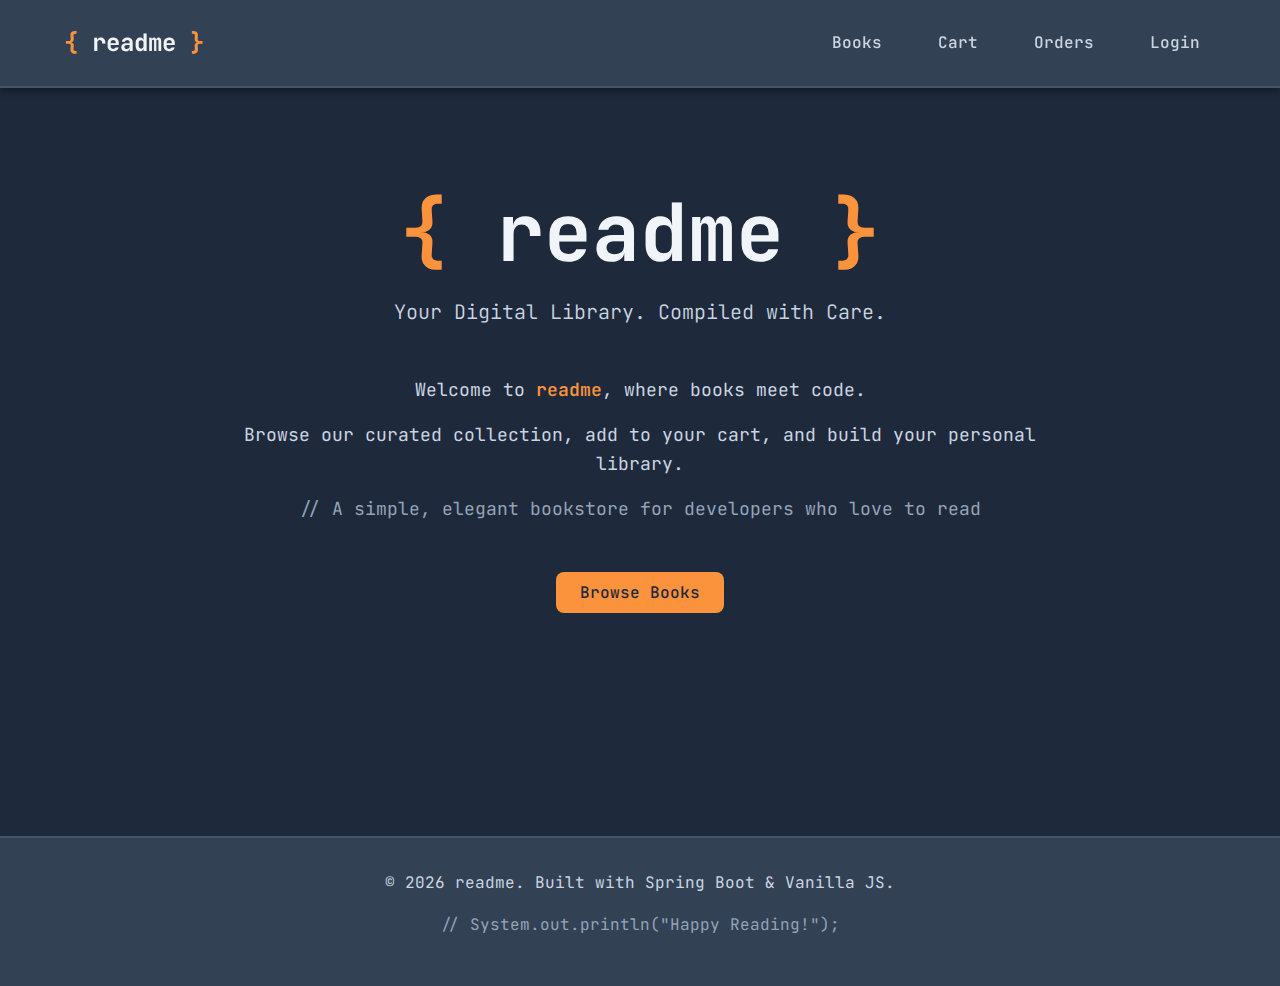
<file: src/main/resources/static/index.html>
<!DOCTYPE html>
<html lang="en">
<head>
    <meta charset="UTF-8">
    <meta name="viewport" content="width=device-width, initial-scale=1.0">
    <title>readme - Online Bookstore</title>
    <link rel="stylesheet" href="css/styles.css">
    <script defer src="js/show-notification.js"></script>
    <script src="js/load.js"></script>
    <script src="js/auth.js"></script>
</head>
<body>
    <header class="header">
        <nav class="nav container">
            <div class="nav-brand">
                <span>{</span> readme <span>}</span>
            </div>
            <ul class="nav-links">
                <li><a href="books.html">Books</a></li>
                <li><a href="cart.html">Cart</a></li>
                <li><a href="orders.html">Orders</a></li>
                <li><a href="login.html" id="auth-link">Login</a></li>
            </ul>
        </nav>
    </header>

    <main class="main">
        <div class="container">
            <div class="hero">
                <h1 class="hero-title">
                    <span class="accent">{</span> readme <span class="accent">}</span>
                </h1>
                <p class="hero-subtitle">Your Digital Library. Compiled with Care.</p>

                <div class="hero-description">
                    <p>Welcome to <strong>readme</strong>, where books meet code.</p>
                    <p>Browse our curated collection, add to your cart, and build your personal library.</p>
                    <p class="text-muted">// A simple, elegant bookstore for developers who love to read</p>
                </div>

                <div class="hero-actions">
                    <a href="books.html" class="btn btn-primary">Browse Books</a>
                </div>
            </div>

        </div>
    </main>

    <footer class="footer">
        <div class="container">
            <p>&copy; 2026 readme. Built with Spring Boot & Vanilla JS.</p>
            <p class="text-muted">// System.out.println("Happy Reading!");</p>
        </div>
    </footer>
</body>
</html>
</file>
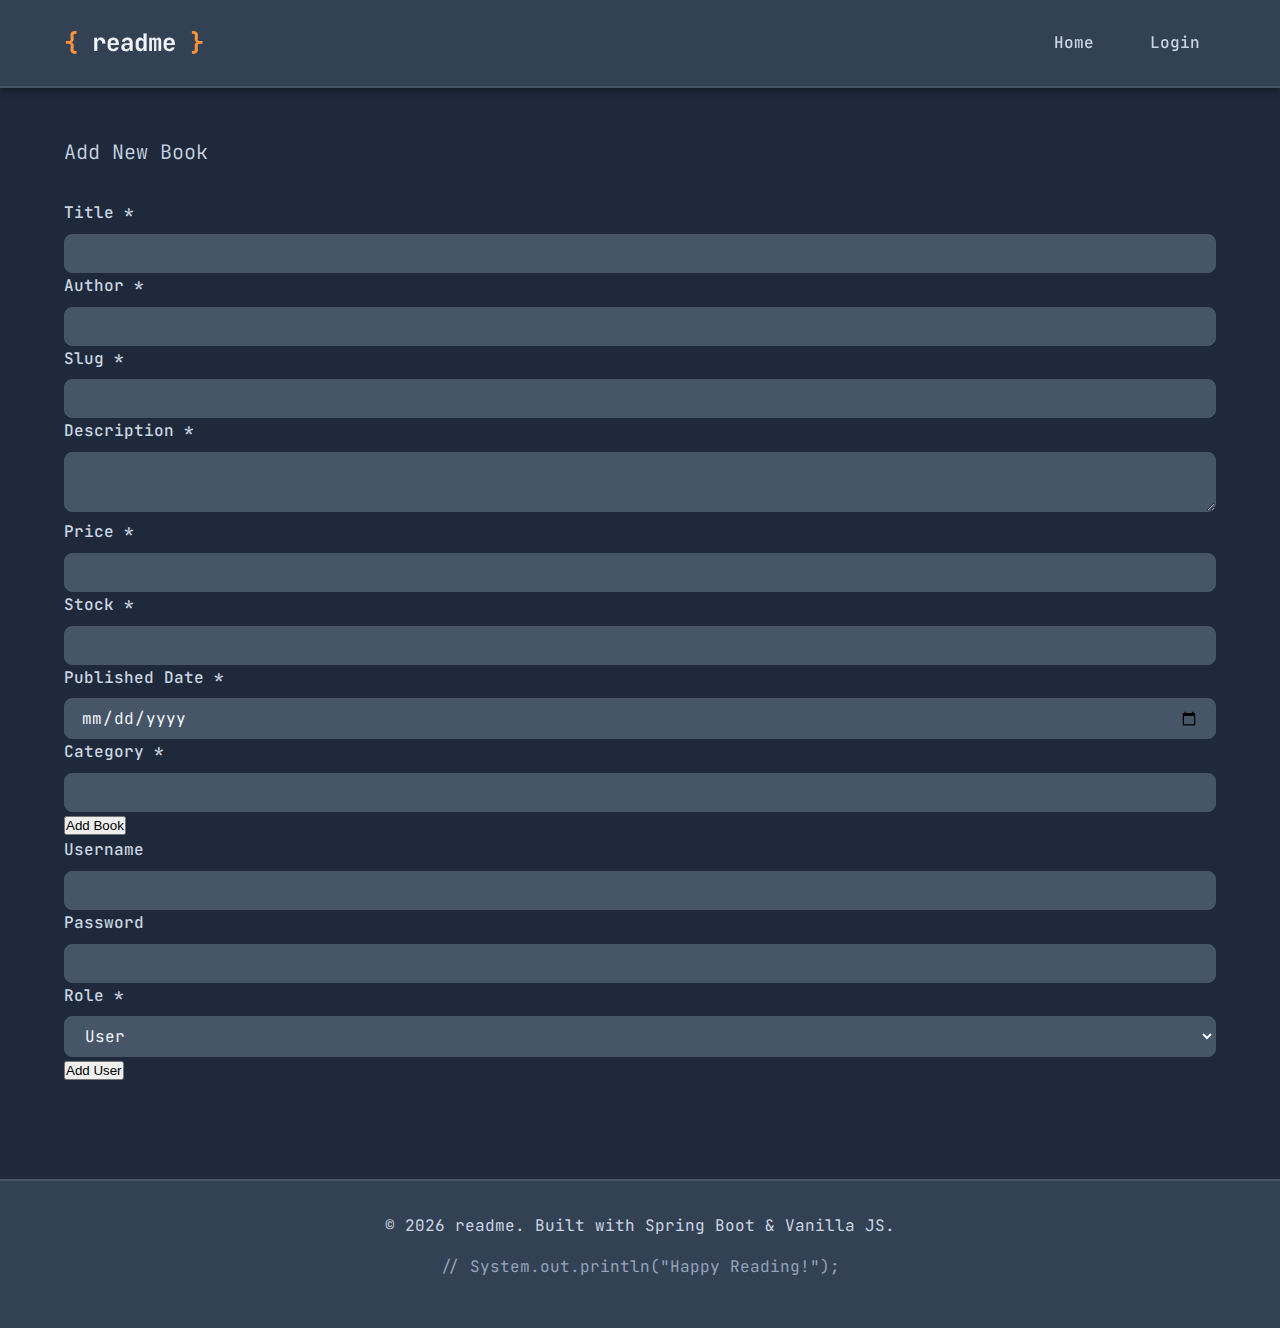
<file: src/main/resources/static/admin-page.html>
<!DOCTYPE html>
<html lang="en">
<head>
    <meta charset="UTF-8">
    <meta name="viewport" content="width=device-width, initial-scale=1.0">
    <title>readme - Online Bookstore</title>
    <link rel="stylesheet" href="css/styles.css">
    <script defer src="js/show-notification.js"></script>
    <script defer src="js/config.js"></script>
    <script defer src="js/admin.js"></script>
    <script src="js/load.js"></script>
    <script src="js/auth.js"></script>
</head>
<body>
<header class="header">
    <nav class="nav container">
        <div class="nav-brand">
            <span>{</span> readme <span>}</span>
        </div>
        <ul class="nav-links">
            <li><a href="index.html">Home</a></li>
            <li><a href="login.html" id="auth-link">Login</a></li>
        </ul>
    </nav>
</header>

<main class="main">
    <div class="container">
        <p class="hero-subtitle">Add New Book</p>

        <div class="admin-forms">
            <form class="add-new-book-form" >
                <div class="field">
                    <label for="title" class="form-label">Title *</label>
                    <input class="form-input" type="text" id="title" name="title" required>
                </div>

                <div class="field">
                    <label for="author" class="form-label">Author *</label>
                    <input class="form-input" type="text" id="author" name="author" required>
                </div>

                <div class="field">
                    <label for="slug" class="form-label">Slug *</label>
                    <input class="form-input" type="text" id="slug" name="author" required>
                </div>

                <div class="field">
                    <label for="description" class="form-label">Description *</label>
                    <textarea class="form-input" id="description" name="description" required cols="3"></textarea>
                </div>

                <div class="grouped-fields">
                    <div class="field">
                        <label for="price" class="form-label">Price *</label>
                        <input class="form-input" step=".01" id="price" name="price" required min="0" type="number"/>
                    </div>

                    <div class="field">
                        <label for="stock" class="form-label">Stock *</label>
                        <input class="form-input" id="stock" name="stock" required min="1" type="number"/>
                    </div>
                    <div class="field">
                        <label for="publishedDate" class="form-label">Published Date *</label>
                        <input class="form-input" id="publishedDate" type="date" name="publishedAt" required />
                    </div>

                </div>

                <div class="field">
                    <label for="category" class="form-label">Category *</label>
                    <input class="form-input" id="category" type="text" name="category" required />
                </div>
                <button type="submit" class="btn-submit">Add Book</button>
            </form>

            <form class="add-new-user-form" >
                <div class="field">
                    <label for="username" class="form-label">Username</label>
                    <input class="form-input" type="text" id="username" name="title" required>
                </div>

                <div class="field">
                    <label for="password" class="form-label">Password</label>
                    <input class="form-input" type="text" id="password" name="password" required>
                </div>

                <div class="field">
                    <label for="role" class="form-label">Role *</label>
                    <select class="form-input" id="role" name="role" required>
                        <option value="USER">User</option>
                        <option value="ADMIN">Admin</option>
                    </select>
                </div>

                <button type="submit" class="btn-submit">Add User</button>
            </form>
        </div>


    </div>
</main>

<footer class="footer">
    <div class="container">
        <p>&copy; 2026 readme. Built with Spring Boot & Vanilla JS.</p>
        <p class="text-muted">// System.out.println("Happy Reading!");</p>
    </div>
</footer>
</body>
</html>
</file>
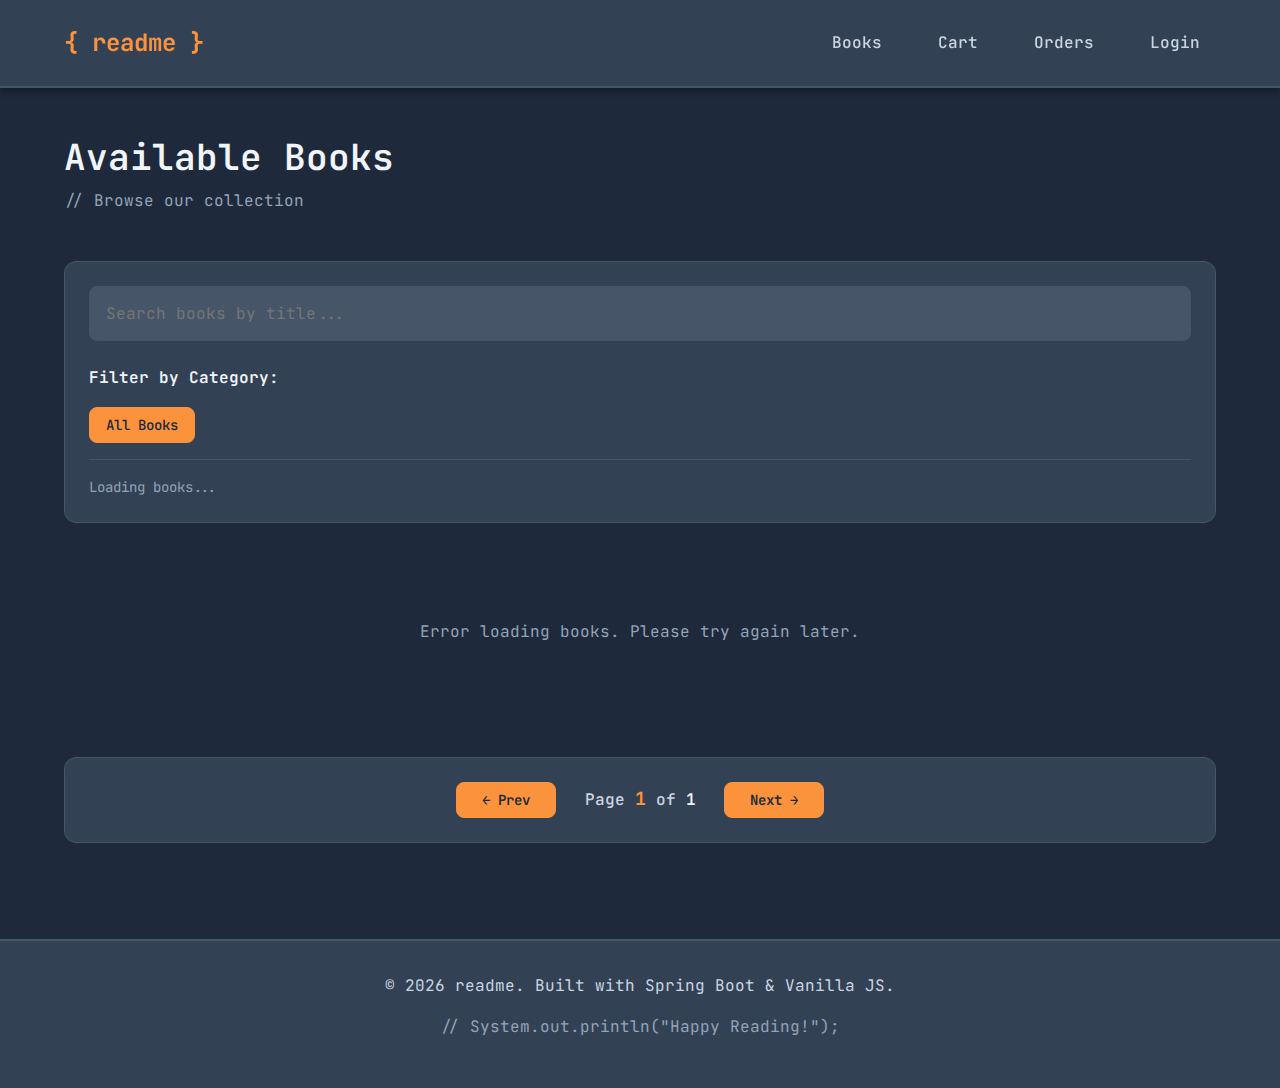
<file: src/main/resources/static/books.html>
<!DOCTYPE html>
<html lang="en">
<head>
    <meta charset="UTF-8">
    <meta name="viewport" content="width=device-width, initial-scale=1.0">
    <title>Books - readme</title>
    <link rel="stylesheet" href="css/styles.css">
    <script defer src="js/config.js"></script>
    <script defer src="js/books.js"></script>
    <script defer src="js/show-notification.js"></script>
    <script src="js/auth.js"></script>
    <script src="js/cart-api.js"></script>
    <script src="js/load.js"></script>
</head>
<body>
    <header class="header">
        <nav class="nav container">
            <div class="nav-brand">
                <a href="index.html"><span>{</span> readme <span>}</span></a>
            </div>
            <ul class="nav-links">
                <li><a href="books.html">Books</a></li>
                <li><a href="cart.html">Cart</a></li>
                <li><a href="orders.html">Orders</a></li>
                <li><a href="login.html" id="auth-link">Login</a></li>
            </ul>
        </nav>
    </header>

    <main class="main">
        <div class="container">
            <div class="page-header">
                <h1>Available Books</h1>
                <p class="text-muted">// Browse our collection</p>
            </div>

            <div class="search-filter-section">
                <!-- Search Bar -->
                <div class="search-bar">
                    <input
                            type="text"
                            id="search-input"
                            class="form-input"
                            placeholder="Search books by title..."
                    />
                </div>

                <div class="filter-section">
                    <label class="form-label">Filter by Category:</label>
                    <div id="category-filters-container" class="category-filters-container">
                        <button class="filter-btn active" data-category="all">
                            All Books
                        </button>
                        <div id="category-filters" class="category-filters"></div>
                    </div>
                </div>

                <div class="results-info">
                    <p class="text-muted" id="results-count">Loading books...</p>
                </div>
            </div>

            <div id="loading" class="loading">
                <p>Loading books...</p>
            </div>

            <div id="books-grid" class="grid grid-4"></div>

            <div class="pagination-controls">
                <button class="btn-pagination" id="prev-btn" onclick="handlePreviousPage()">
                    ← Prev
                </button>
                <span class="pagination-info">
                    Page <span id="current-page">1</span> of <span id="total-pages">1</span>
                </span>
                <button class="btn-pagination" id="next-btn">
                    Next →
                </button>
            </div>

            <div id="empty-state" class="empty-state" style="display: none;">
                <p class="text-muted">No books available at the moment.</p>
            </div>
        </div>
    </main>

    <footer class="footer">
        <div class="container">
            <p>&copy; 2026 readme. Built with Spring Boot & Vanilla JS.</p>
            <p class="text-muted">// System.out.println("Happy Reading!");</p>
        </div>
    </footer>

</body>
</html>
</file>
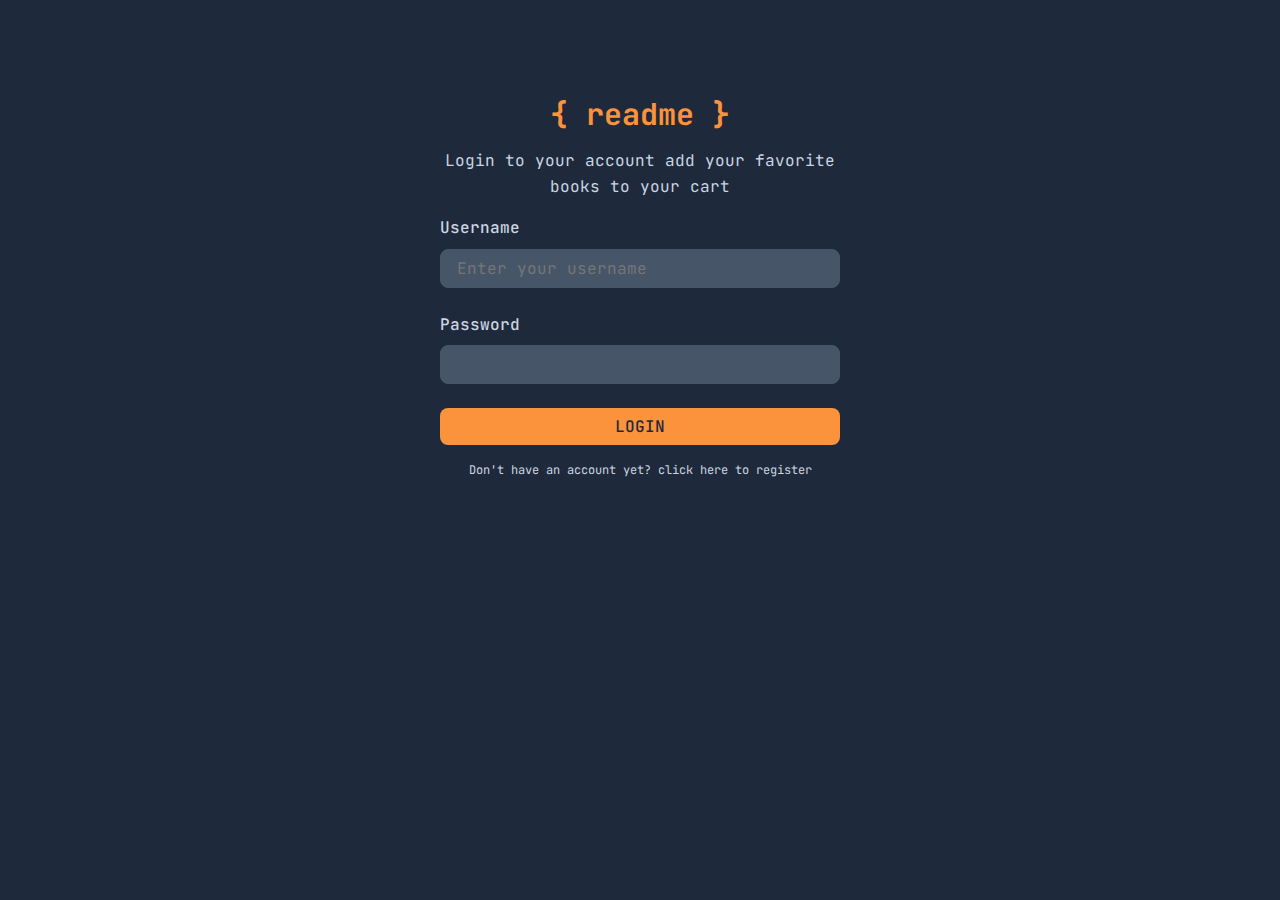
<file: src/main/resources/static/login.html>
<!DOCTYPE html>
<html lang="en">
<head>
    <meta charset="UTF-8">
    <meta name="viewport" content="width=device-width, initial-scale=1.0">
    <title>readme - Online Bookstore</title>
    <link rel="stylesheet" href="css/styles.css">
    <script defer src="js/show-notification.js"></script>
    <script defer src="js/login.js"></script>
</head>
<body>

    <main class="main">
        <div class="container">
            <form id="login-form" class="login-form-container" >

                <h1 class="login-form-header">
                    <a href="index.html">
                        <span class="accent">{</span> readme <span class="accent">}</span>
                    </a>
                </h1>

                <p class="login-form-subtitle">Login to your account add your favorite books to your cart</p>

                <div class="form-group">
                    <label class="form-label" for="username">Username</label>
                    <input class="form-input" name="username" type="text" id="username" placeholder="Enter your username" max="255" required/>
                </div>

                <div class="form-group">
                    <label class="form-label" for="password">Password</label>
                    <input class="form-input" name="password" type="password" id="password" required/>
                </div>

                <div class="text-center error hidden" id="error-text"></div>

                <input class="btn-login" type="submit" value="LOGIN" />

                <a class="register-link" href="register.html">Don't have an account yet? click here to register</a>
            </form>
        </div>
    </main>

</body>
</html>
</file>
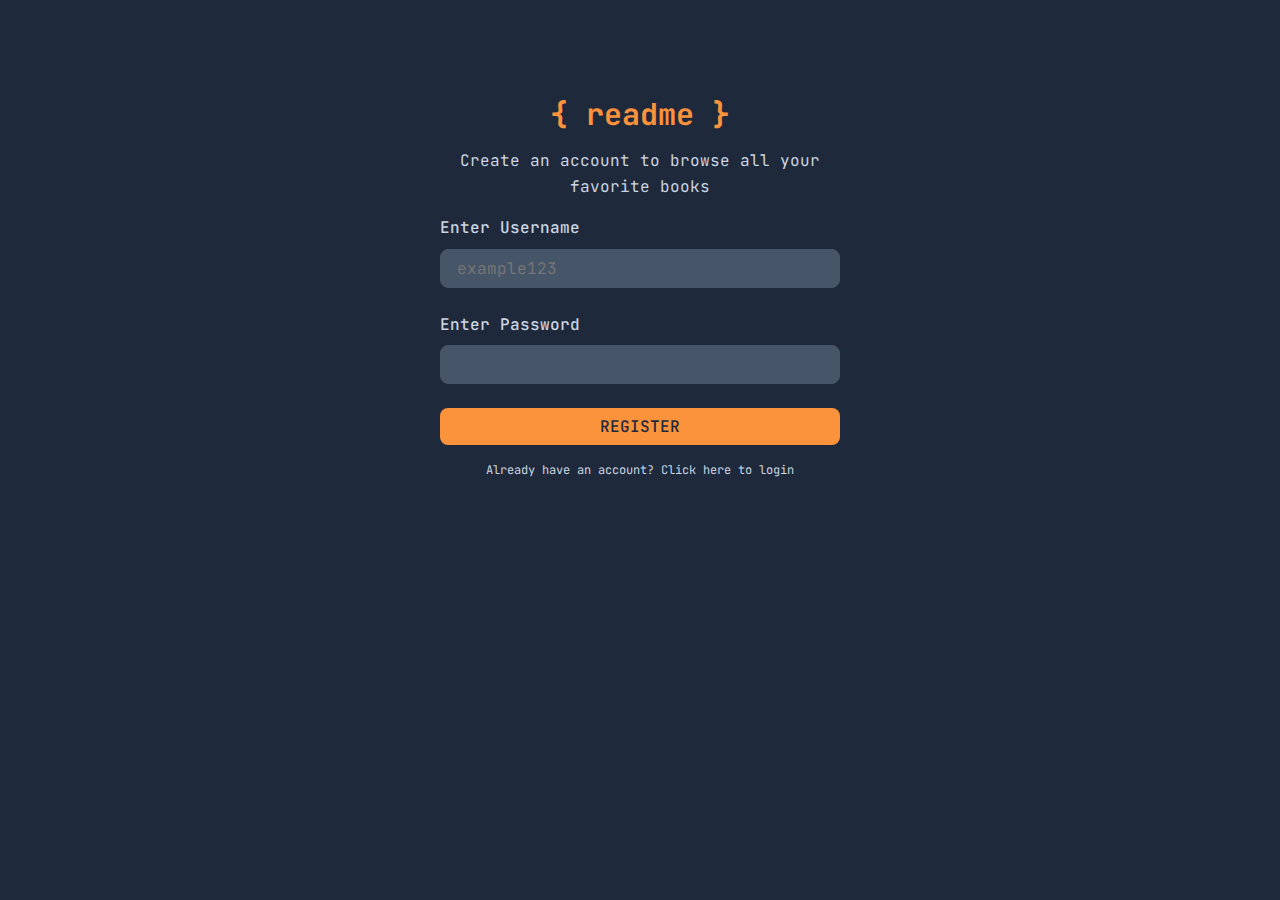
<file: src/main/resources/static/register.html>
<!DOCTYPE html>
<html lang="en">
<head>
    <meta charset="UTF-8">
    <meta name="viewport" content="width=device-width, initial-scale=1.0">
    <title>readme - Online Bookstore</title>
    <link rel="stylesheet" href="css/styles.css">
    <script defer src="js/register.js" type="module"></script>
    <script defer src="js/show-notification.js"></script>
</head>
<body>

<main class="main">
    <div class="container">
        <form id="register-form" class="login-form-container" >

            <h1 class="login-form-header">
                <a href="index.html">
                    <span class="accent">{</span> readme <span class="accent">}</span>
                </a>
            </h1>

            <p class="login-form-subtitle">Create an account to browse all your favorite books</p>

            <div class="form-group">
                <label class="form-label" for="username">Enter Username</label>
                <input class="form-input" type="text" id="username" name="username" placeholder="example123" max="255" required/>
            </div>

            <div class="form-group">
                <label class="form-label" for="password">Enter Password</label>
                <input class="form-input" type="password" id="password" name="password" required/>
            </div>

            <div class="text-center error hidden" id="error-text"></div>

            <input class="btn-login" type="submit" value="REGISTER" />

            <a class="register-link" href="login.html">Already have an account? Click here to login</a>
        </form>
    </div>
</main>

</body>
</html>
</file>
<file: src/main/resources/static/css/styles.css>
/* JetBrains Mono font from Google Fonts */
@import url('https://fonts.googleapis.com/css2?family=JetBrains+Mono:wght@300;400;500;600;700&display=swap');

:root {
    /* colors */

    /* TODO: replace with hsl */
    --bg-primary: #1e293b;
    --bg-secondary: #334155;
    --bg-tertiary: #475569;
    --bg-error: #f44336;

    --text-primary: #f1f5f9;
    --text-secondary: #cbd5e1;
    --text-muted: #94a3b8;

    --accent-orange: #fb923c;
    --accent-orange-hover: #f97316;
    --accent-orange-light: #fed7aa;

    --border-color: #475569;
    --shadow: rgba(0, 0, 0, 0.3);

    /* spacing */
    --spacing-xs: 0.25rem;
    --spacing-sm: 0.5rem;
    --spacing-md: 1rem;
    --spacing-lg: 1.5rem;
    --spacing-xl: 2rem;
    --spacing-2xl: 3rem;

    /* border radius */
    --radius-sm: 0.25rem;
    --radius-md: 0.5rem;
    --radius-lg: 0.75rem;

    /* font sizes */
    --text-xs: 0.75rem;
    --text-sm: 0.875rem;
    --text-base: 1rem;
    --text-lg: 1.125rem;
    --text-xl: 1.25rem;
    --text-2xl: 1.5rem;
    --text-3xl: 1.875rem;
    --text-4xl: 2.25rem;
}

/* reset code & base styles */
* {
    margin: 0;
    padding: 0;
    box-sizing: border-box;
}

body {
    font-family: 'JetBrains Mono', monospace;
    background-color: var(--bg-primary);
    color: var(--text-primary);
    line-height: 1.6;
    font-size: var(--text-base);
    min-height: 100vh;
}

/* typography */
h1, h2, h3, h4, h5, h6 {
    font-weight: 600;
    line-height: 1.2;
    margin-bottom: var(--spacing-md);
}

h1 { font-size: var(--text-4xl); }
h2 { font-size: var(--text-3xl); }
h3 { font-size: var(--text-2xl); }
h4 { font-size: var(--text-xl); }
h5 { font-size: var(--text-lg); }
h6 { font-size: var(--text-base); }

p {
    margin-bottom: var(--spacing-md);
    color: var(--text-secondary);
}

a {
    color: var(--accent-orange);
    text-decoration: none;
    transition: color 0.2s ease;
}

a:hover {
    color: var(--accent-orange-hover);
}

.container {
    max-width: 1200px;
    margin: 0 auto;
    padding: 0 var(--spacing-lg);
}

.header {
    background-color: var(--bg-secondary);
    border-bottom: 2px solid var(--border-color);
    padding: var(--spacing-lg) 0;
    position: sticky;
    top: 0;
    z-index: 100;
    box-shadow: 0 4px 6px var(--shadow);
}

.nav {
    display: flex;
    justify-content: space-between;
    align-items: center;
}

.nav-brand {
    font-size: var(--text-2xl);
    font-weight: 700;
    color: var(--text-primary);
}

.nav-brand span {
    color: var(--accent-orange);
}

.nav-links {
    display: flex;
    gap: var(--spacing-lg);
    list-style: none;
}

.nav-links a {
    color: var(--text-secondary);
    font-weight: 500;
    padding: var(--spacing-sm) var(--spacing-md);
    border-radius: var(--radius-md);
    transition: all 0.2s ease;
}

.nav-links a:hover {
    background-color: var(--bg-tertiary);
    color: var(--accent-orange);
}

/* styling for buttons */
.btn {
    font-family: 'JetBrains Mono', monospace;
    padding: var(--spacing-sm) var(--spacing-lg);
    border: none;
    border-radius: var(--radius-md);
    font-size: var(--text-base);
    font-weight: 500;
    cursor: pointer;
    transition: all 0.2s ease;
    display: inline-block;
}

.btn-primary {
    background-color: var(--accent-orange);
    color: var(--bg-primary);
}

.btn-login {
    font-family: 'JetBrains Mono', monospace;
    padding: var(--spacing-sm) var(--spacing-lg);
    border: none;
    border-radius: var(--radius-md);
    font-size: var(--text-base);
    font-weight: 500;
    cursor: pointer;
    transition: all 0.2s ease;
    display: inline-block;
    background-color: var(--accent-orange);
    color: var(--bg-primary);
}

.btn-primary:hover {
    background-color: var(--accent-orange-hover);
    transform: translateY(-2px);
    box-shadow: 0 4px 12px rgba(251, 146, 60, 0.4);
}

.btn-secondary {
    background-color: var(--bg-secondary);
    color: var(--text-primary);
    border: 1px solid var(--border-color);
}

.btn-secondary:hover {
    background-color: var(--bg-tertiary);
    border-color: var(--accent-orange);
}

/* styling for cards */
.card {
    background-color: var(--bg-secondary);
    border: 1px solid var(--border-color);
    border-radius: var(--radius-lg);
    padding: var(--spacing-lg);
    box-shadow: 0 4px 6px var(--shadow);
    transition: transform 0.2s ease, box-shadow 0.2s ease;
}

.card:hover {
    transform: translateY(-4px);
    box-shadow: 0 8px 16px var(--shadow);
}

.card-title {
    color: var(--text-primary);
    margin-bottom: var(--spacing-sm);
}

.card-text {
    color: var(--text-secondary);
    font-size: var(--text-sm);
}

/* form elements */
.form-group {
    margin-bottom: var(--spacing-lg);
}

.form-label {
    display: block;
    margin-bottom: var(--spacing-sm);
    color: var(--text-secondary);
    font-weight: 500;
}

.form-input {
    font-family: 'JetBrains Mono', monospace;
    width: 100%;
    padding: var(--spacing-sm) var(--spacing-md);
    background-color: var(--bg-tertiary);
    border: 1px solid var(--border-color);
    border-radius: var(--radius-md);
    color: var(--text-primary);
    font-size: var(--text-base);
    transition: border-color 0.2s ease, box-shadow 0.2s ease;
}

.form-input:focus {
    outline: none;
    border-color: var(--accent-orange);
    box-shadow: 0 0 0 3px rgba(251, 146, 60, 0.1);
}

.grid {
    display: grid;
    gap: var(--spacing-lg);
}

.grid-2 { grid-template-columns: repeat(2, 1fr); }
.grid-3 { grid-template-columns: repeat(3, 1fr); }
.grid-4 { grid-template-columns: repeat(4, 1fr); }

.hero {
    text-align: center;
    padding: var(--spacing-2xl) 0;
    max-width: 800px;
    margin: 0 auto;
}

.hero-title {
    font-size: clamp(2.5rem, 8vw, 5rem);
    font-weight: 700;
    margin-bottom: var(--spacing-md);
    color: var(--text-primary);
}

.accent {
    color: var(--accent-orange);
}

.hero-subtitle {
    font-size: var(--text-xl);
    color: var(--text-secondary);
    margin-bottom: var(--spacing-xl);
    font-weight: 300;
}

.hero-description {
    margin: var(--spacing-2xl) 0;
}

.hero-description p {
    font-size: var(--text-lg);
    margin-bottom: var(--spacing-md);
}

.hero-description strong {
    color: var(--accent-orange);
    font-weight: 600;
}

.hero-actions {
    display: flex;
    gap: var(--spacing-md);
    justify-content: center;
    margin-top: var(--spacing-xl);
}

.login-form-container {
    display: flex;
    flex-direction: column;
    justify-content: center;
    padding: var(--spacing-2xl) 0;
    max-width: 400px;
    margin: 0 auto;
}

.login-form-header {
    text-align: center;
    font-weight: 700;
    font-size: var(--text-3xl);
}

.login-form-subtitle {
    font-size: var(--text-base);
    text-align: center;
}

.register-link {
    padding: var(--spacing-md) 0;
    color: var(--text-secondary);
    text-decoration: none;
    text-align: center;
    font-size: var(--text-xs);
}
.register-link:hover {
    text-decoration: underline;
}

.about-section {
    margin-top: var(--spacing-2xl);
    padding-top: var(--spacing-2xl);
}

.about-grid {
    display: grid;
    grid-template-columns: repeat(auto-fit, minmax(280px, 1fr));
    gap: var(--spacing-lg);
    margin-top: var(--spacing-xl);
}

.page-header {
    margin-bottom: var(--spacing-2xl);
}

.page-header h1 {
    margin-bottom: var(--spacing-sm);
}

.book-card {
    background-color: var(--bg-secondary);
    border: 1px solid var(--border-color);
    border-radius: var(--radius-lg);
    padding: var(--spacing-lg);
    display: flex;
    flex-direction: column;
    height: 100%;
    transition: transform 0.2s ease, box-shadow 0.2s ease, border-color 0.2s ease;
}

.book-card:hover {
    transform: translateY(-4px);
    box-shadow: 0 8px 16px var(--shadow);
    border-color: var(--accent-orange);
}

.book-placeholder {
    width: 100%;
    height: 200px;
    background: linear-gradient(135deg, var(--bg-tertiary) 0%, var(--bg-secondary) 100%);
    border-radius: var(--radius-md);
    display: flex;
    align-items: center;
    justify-content: center;
    margin-bottom: var(--spacing-md);
    border: 2px dashed var(--border-color);
}

.book-placeholder span {
    font-size: var(--text-4xl);
    color: var(--text-muted);
}

.book-content {
    flex: 1;
    display: flex;
    flex-direction: column;
}

.book-title {
    font-size: var(--text-lg);
    font-weight: 600;
    color: var(--text-primary);
    margin-bottom: var(--spacing-sm);
    line-height: 1.3;
}

.book-author {
    font-size: var(--text-sm);
    color: var(--text-muted);
    margin-bottom: var(--spacing-sm);
}

.book-description {
    font-size: var(--text-sm);
    color: var(--text-secondary);
    margin-bottom: var(--spacing-md);
    flex: 1;
    display: -webkit-box;
    -webkit-line-clamp: 3;
    -webkit-box-orient: vertical;
    overflow: hidden;
}

.book-footer {
    display: flex;
    justify-content: space-between;
    align-items: center;
    margin-top: auto;
    padding-top: var(--spacing-md);
    border-top: 1px solid var(--border-color);
}

.book-price {
    font-size: var(--text-xl);
    font-weight: 700;
    color: var(--accent-orange);
}

.book-stock {
    font-size: var(--text-xs);
    color: var(--text-muted);
}

.book-stock.in-stock {
    color: #10b981;
}

.book-stock.low-stock {
    color: var(--accent-orange);
}

.book-stock.out-of-stock {
    color: #ef4444;
}

.book-actions {
    display: flex;
    gap: var(--spacing-sm);
    margin-top: var(--spacing-md);
}

.book-actions .btn {
    flex: 1;
    text-align: center;
}

.loading {
    text-align: center;
    padding: var(--spacing-2xl);
    color: var(--text-muted);
}

.empty-state {
    text-align: center;
    padding: var(--spacing-2xl);
}

.book-categories {
    display: flex;
    flex-wrap: wrap;
    gap: var(--spacing-xs);
    margin-bottom: var(--spacing-sm);
}

.category-badge {
    font-size: var(--text-xs);
    padding: var(--spacing-xs) var(--spacing-sm);
    background-color: var(--bg-tertiary);
    border: 1px solid var(--border-color);
    border-radius: var(--radius-sm);
    color: var(--text-muted);
}

.error {
    font-size: var(--text-xs);
    padding: 0 var(--spacing-sm);
    color: var(--bg-error);
    font-style: italic;
}

.search-filter-section {
    background-color: var(--bg-secondary);
    border: 1px solid var(--border-color);
    border-radius: var(--radius-lg);
    padding: var(--spacing-lg);
    margin-bottom: var(--spacing-2xl);
}

.search-bar {
    margin-bottom: var(--spacing-lg);
}

.search-bar .form-input {
    font-size: var(--text-base);
    padding: var(--spacing-md);
}

.filter-section {
    margin-bottom: var(--spacing-md);
}

.filter-section .form-label {
    margin-bottom: var(--spacing-md);
    font-weight: 600;
    color: var(--text-primary);
}

.category-filters-container {
    display: flex;
    gap: var(--spacing-md);
}

.category-filters {
    display: flex;
    gap: var(--spacing-xs);
}

.filter-btn {
    font-family: 'JetBrains Mono', monospace;
    padding: var(--spacing-sm) var(--spacing-md);
    background-color: var(--bg-tertiary);
    border: 1px solid var(--border-color);
    border-radius: var(--radius-md);
    color: var(--text-secondary);
    cursor: pointer;
    font-size: var(--text-sm);
    font-weight: 500;
    transition: all 0.2s ease;
}

.filter-btn:hover {
    background-color: var(--bg-primary);
    border-color: var(--accent-orange);
    color: var(--accent-orange);
}

.filter-btn.active {
    background-color: var(--accent-orange);
    border-color: var(--accent-orange);
    color: var(--bg-primary);
}

.results-info {
    padding-top: var(--spacing-md);
    border-top: 1px solid var(--border-color);
    margin-top: var(--spacing-md);
}

.results-info p {
    margin: 0;
    font-size: var(--text-sm);
}


/* toast notification */
.notification {
    position: fixed;
    top: 80px;
    right: 20px;
    padding: var(--spacing-md) var(--spacing-lg);
    background-color: var(--bg-secondary);
    border: 1px solid var(--border-color);
    border-radius: var(--radius-md);
    box-shadow: 0 4px 12px var(--shadow);
    z-index: 1000;
    transform: translateX(400px);
    transition: transform 0.3s ease;
    max-width: 300px;
    font-size: var(--text-sm);
}

.notification.show {
    transform: translateX(0);
}

.notification-success {
    border-left: 4px solid #10b981;
    color: var(--text-primary);
}

.notification-error {
    border-left: 4px solid #ef4444;
    color: var(--text-primary);
}

.notification-info {
    border-left: 4px solid var(--accent-orange);
    color: var(--text-primary);
}

#orders-container {
    display: flex;
    flex-direction: column;
    gap: var(--spacing-lg);
}

.order-card {
    background-color: var(--bg-secondary);
    border: 1px solid var(--border-color);
    border-radius: var(--radius-lg);
    overflow: hidden;
}

.order-header {
    display: flex;
    justify-content: space-between;
    align-items: center;
    padding: var(--spacing-lg);
    gap: var(--spacing-lg);
}

.order-info h3 {
    font-size: var(--text-lg);
    margin-bottom: var(--spacing-xs);
    color: var(--accent-orange);
}

.order-date {
    font-size: var(--text-sm);
    color: var(--text-muted);
    margin: 0;
}

.order-summary {
    text-align: right;
}

.order-items {
    font-size: var(--text-sm);
    color: var(--text-secondary);
    margin-bottom: var(--spacing-xs);
}

.order-total {
    font-size: var(--text-xl);
    font-weight: 700;
    color: var(--text-primary);
    margin: 0;
}

.order-toggle-btn {
    font-family: 'JetBrains Mono', monospace;
    padding: var(--spacing-sm) var(--spacing-md);
    background-color: var(--bg-tertiary);
    border: 1px solid var(--border-color);
    border-radius: var(--radius-md);
    color: var(--text-secondary);
    cursor: pointer;
    font-size: var(--text-sm);
    transition: all 0.2s ease;
    white-space: nowrap;
}

.order-toggle-btn:hover {
    background-color: var(--accent-orange);
    border-color: var(--accent-orange);
    color: var(--bg-primary);
}

.order-details {
    border-top: 1px solid var(--border-color);
    padding: var(--spacing-lg);
    background-color: var(--bg-primary);
}

.order-details-loading {
    text-align: center;
    padding: var(--spacing-md);
    color: var(--text-muted);
}

.order-items-list {
    display: flex;
    flex-direction: column;
    gap: var(--spacing-md);
}

.order-item {
    display: flex;
    justify-content: space-between;
    align-items: center;
    padding: var(--spacing-md);
    background-color: var(--bg-secondary);
    border: 1px solid var(--border-color);
    border-radius: var(--radius-md);
}

.order-item-info h4 {
    font-size: var(--text-base);
    margin-bottom: var(--spacing-xs);
    color: var(--text-primary);
}

.order-item-info p {
    margin: 0;
    font-size: var(--text-sm);
}

.order-item-details {
    display: flex;
    gap: var(--spacing-lg);
    align-items: center;
    font-size: var(--text-sm);
}

.order-item-qty {
    color: var(--text-muted);
}

.order-item-price {
    color: var(--text-secondary);
}

.order-item-subtotal {
    font-weight: 700;
    color: var(--accent-orange);
    min-width: 80px;
    text-align: right;
}

.cart-layout {
    display: grid;
    grid-template-columns: 1fr 400px;
    gap: var(--spacing-xl);
    align-items: start;
}

.cart-items-section {
    background-color: var(--bg-secondary);
    border: 1px solid var(--border-color);
    border-radius: var(--radius-lg);
    padding: var(--spacing-lg);
}

.cart-header {
    display: flex;
    justify-content: space-between;
    align-items: center;
    margin-bottom: var(--spacing-lg);
    padding-bottom: var(--spacing-md);
    border-bottom: 2px solid var(--border-color);
}

.cart-header h2 {
    margin: 0;
    font-size: var(--text-xl);
}

.btn-sm {
    padding: var(--spacing-xs) var(--spacing-md);
    font-size: var(--text-sm);
}

.cart-item {
    display: grid;
    grid-template-columns: 80px 1fr auto auto auto;
    gap: var(--spacing-lg);
    align-items: center;
    padding: var(--spacing-lg);
    background-color: var(--bg-primary);
    border: 1px solid var(--border-color);
    border-radius: var(--radius-md);
    margin-bottom: var(--spacing-md);
}

.cart-item:last-child {
    margin-bottom: 0;
}

.cart-item-image {
    width: 80px;
    height: 80px;
}

.book-placeholder-sm {
    width: 100%;
    height: 100%;
    background: linear-gradient(135deg, var(--bg-tertiary) 0%, var(--bg-secondary) 100%);
    border-radius: var(--radius-md);
    display: flex;
    align-items: center;
    justify-content: center;
    border: 2px dashed var(--border-color);
    font-size: var(--text-2xl);
}

.cart-item-details {
    flex: 1;
}

.cart-item-title {
    font-size: var(--text-lg);
    font-weight: 600;
    color: var(--text-primary);
    margin-bottom: var(--spacing-xs);
}

.cart-item-author {
    font-size: var(--text-sm);
    color: var(--text-muted);
    margin-bottom: var(--spacing-xs);
}

.cart-item-price {
    font-size: var(--text-sm);
    color: var(--text-secondary);
    margin: 0;
}

.cart-item-quantity {
    text-align: center;
}

.quantity-label {
    display: block;
    font-size: var(--text-xs);
    color: var(--text-muted);
    margin-bottom: var(--spacing-xs);
}

.quantity-controls {
    display: flex;
    align-items: center;
    gap: var(--spacing-xs);
    background-color: var(--bg-secondary);
    border: 1px solid var(--border-color);
    border-radius: var(--radius-md);
    padding: var(--spacing-xs);
}

.quantity-btn {
    width: 28px;
    height: 28px;
    display: flex;
    align-items: center;
    justify-content: center;
    background-color: var(--bg-tertiary);
    border: 1px solid var(--border-color);
    border-radius: var(--radius-sm);
    color: var(--text-primary);
    cursor: pointer;
    font-size: var(--text-lg);
    font-weight: 600;
    transition: all 0.2s ease;
}

.quantity-btn:hover {
    background-color: var(--accent-orange);
    border-color: var(--accent-orange);
    color: var(--bg-primary);
}

.quantity-input {
    width: 50px;
    text-align: center;
    background-color: transparent;
    border: none;
    color: var(--text-primary);
    font-family: 'JetBrains Mono', monospace;
    font-size: var(--text-base);
    font-weight: 600;
}

.quantity-input:focus {
    outline: none;
}

.cart-item-subtotal {
    text-align: right;
}

.subtotal-label {
    font-size: var(--text-xs);
    color: var(--text-muted);
    margin-bottom: var(--spacing-xs);
}

.subtotal-amount {
    font-size: var(--text-xl);
    font-weight: 700;
    color: var(--accent-orange);
    margin: 0;
}

.cart-item-remove {
    display: flex;
    align-items: center;
}

.btn-remove {
    width: 32px;
    height: 32px;
    display: flex;
    align-items: center;
    justify-content: center;
    background-color: transparent;
    border: 1px solid var(--border-color);
    border-radius: var(--radius-sm);
    color: var(--text-muted);
    cursor: pointer;
    font-size: var(--text-lg);
    transition: all 0.2s ease;
}

.btn-remove:hover {
    background-color: #ef4444;
    border-color: #ef4444;
    color: white;
}

.cart-summary-section {
    position: sticky;
    top: 100px;
}

.cart-summary {
    background-color: var(--bg-secondary);
    border: 1px solid var(--border-color);
    border-radius: var(--radius-lg);
    padding: var(--spacing-lg);
}

.cart-summary h3 {
    margin-bottom: var(--spacing-lg);
    padding-bottom: var(--spacing-md);
    border-bottom: 2px solid var(--border-color);
}

.summary-row {
    display: flex;
    justify-content: space-between;
    margin-bottom: var(--spacing-md);
    color: var(--text-secondary);
}

.summary-total {
    font-size: var(--text-xl);
    font-weight: 700;
    color: var(--text-primary);
    padding-top: var(--spacing-md);
    border-top: 2px solid var(--border-color);
    margin-top: var(--spacing-md);
}

.summary-total span:last-child {
    color: var(--accent-orange);
}

.btn-block {
    width: 100%;
    margin-top: var(--spacing-md);
    text-align: center;
}

.empty-cart-content {
    text-align: center;
    padding: var(--spacing-2xl);
}

.empty-cart-icon {
    font-size: 5rem;
    display: block;
    margin-bottom: var(--spacing-lg);
}

.empty-cart-content h2 {
    margin-bottom: var(--spacing-md);
}

.empty-cart-content p {
    margin-bottom: var(--spacing-xl);
}


.pagination-controls {
    display: flex;
    justify-content: center;
    align-items: center;
    gap: var(--spacing-lg);
    margin-top: var(--spacing-2xl);
    padding: var(--spacing-lg);
    background-color: var(--bg-secondary);
    border: 1px solid var(--border-color);
    border-radius: var(--radius-lg);
}

.btn-pagination {
    font-family: 'JetBrains Mono', monospace;
    padding: var(--spacing-sm) var(--spacing-lg);
    background-color: var(--accent-orange);
    border: 1px solid var(--accent-orange);
    border-radius: var(--radius-md);
    color: var(--bg-primary);
    font-size: var(--text-sm);
    font-weight: 600;
    cursor: pointer;
    transition: all 0.2s ease;
    min-width: 100px;
}

.btn-pagination:hover:not(.disabled) {
    background-color: var(--accent-orange-hover);
    transform: translateY(-2px);
    box-shadow: 0 4px 8px rgba(251, 146, 60, 0.3);
}

.btn-pagination:active:not(.disabled) {
    transform: translateY(0);
}

.btn-pagination.disabled {
    background-color: var(--bg-tertiary);
    border-color: var(--border-color);
    color: var(--text-muted);
    cursor: not-allowed;
    opacity: 0.5;
}

.pagination-info {
    font-size: var(--text-base);
    color: var(--text-secondary);
    font-weight: 500;
    min-width: 120px;
    text-align: center;
}

#current-page {
    color: var(--accent-orange);
    font-weight: 700;
    font-size: var(--text-lg);
}

#total-pages {
    color: var(--text-primary);
    font-weight: 600;
}

/* breakpoints for responsiveness*/
@media (max-width: 1024px) {
    .grid-4 { grid-template-columns: repeat(3, 1fr); }

    .cart-layout {
        grid-template-columns: 1fr;
    }

    .cart-summary-section {
        position: static;
    }
}

@media (max-width: 480px) {
    .grid-2, .grid-3, .grid-4 { grid-template-columns: 1fr; }

    .pagination-controls {
        flex-direction: column;
        gap: var(--spacing-sm);
    }

    .btn-pagination {
        width: 100%;
    }
}

@media (max-width: 768px) {
    .grid-3, .grid-4 { grid-template-columns: repeat(2, 1fr); }

    .nav {
        flex-direction: column;
        gap: var(--spacing-md);
    }
    .hero-actions {
        flex-direction: column;
    }

    .hero-actions .btn {
        width: 100%;
    }

    .category-filters-container {
        gap: var(--spacing-xs);
    }

    .filter-btn {
        font-size: var(--text-xs);
        padding: var(--spacing-xs) var(--spacing-sm);
    }

    .notification {
        right: 10px;
        left: 10px;
        max-width: none;
    }

    .order-header {
        flex-direction: column;
        align-items: flex-start;
    }
    .order-summary {
        text-align: left;
        width: 100%;
    }

    .order-toggle-btn {
        width: 100%;
    }

    .order-item {
        flex-direction: column;
        align-items: flex-start;
        gap: var(--spacing-sm);
    }

    .order-item-details {
        width: 100%;
        justify-content: space-between;
    }

    .cart-item {
        grid-template-columns: 60px 1fr;
        gap: var(--spacing-md);
    }

    .cart-item-image {
        width: 60px;
        height: 60px;
    }

    .cart-item-quantity,
    .cart-item-subtotal,
    .cart-item-remove {
        grid-column: 1 / -1;
        text-align: left;
    }

    .quantity-controls {
        width: fit-content;
    }

    .cart-item-subtotal {
        display: flex;
        justify-content: space-between;
        align-items: center;
    }

    .subtotal-label {
        margin: 0;
    }

    .pagination-controls {
        gap: var(--spacing-md);
        padding: var(--spacing-md);
    }

    .btn-pagination {
        padding: var(--spacing-xs) var(--spacing-md);
        min-width: 80px;
        font-size: var(--text-xs);
    }

    .pagination-info {
        font-size: var(--text-sm);
        min-width: 100px;
    }
}

/* utility classes */
.text-center { text-align: center; }
.text-muted { color: var(--text-muted); }
.mt-1 { margin-top: var(--spacing-md); }
.mt-2 { margin-top: var(--spacing-lg); }
.mb-1 { margin-bottom: var(--spacing-md); }
.mb-2 { margin-bottom: var(--spacing-lg); }
.p-1 { padding: var(--spacing-md); }
.p-2 { padding: var(--spacing-lg); }

.main {
    padding: var(--spacing-2xl) 0;
    min-height: calc(100vh - 200px);
}

.footer {
    background-color: var(--bg-secondary);
    border-top: 2px solid var(--border-color);
    padding: var(--spacing-xl) 0;
    margin-top: var(--spacing-2xl);
    text-align: center;
    color: var(--text-muted);
}
</file>
